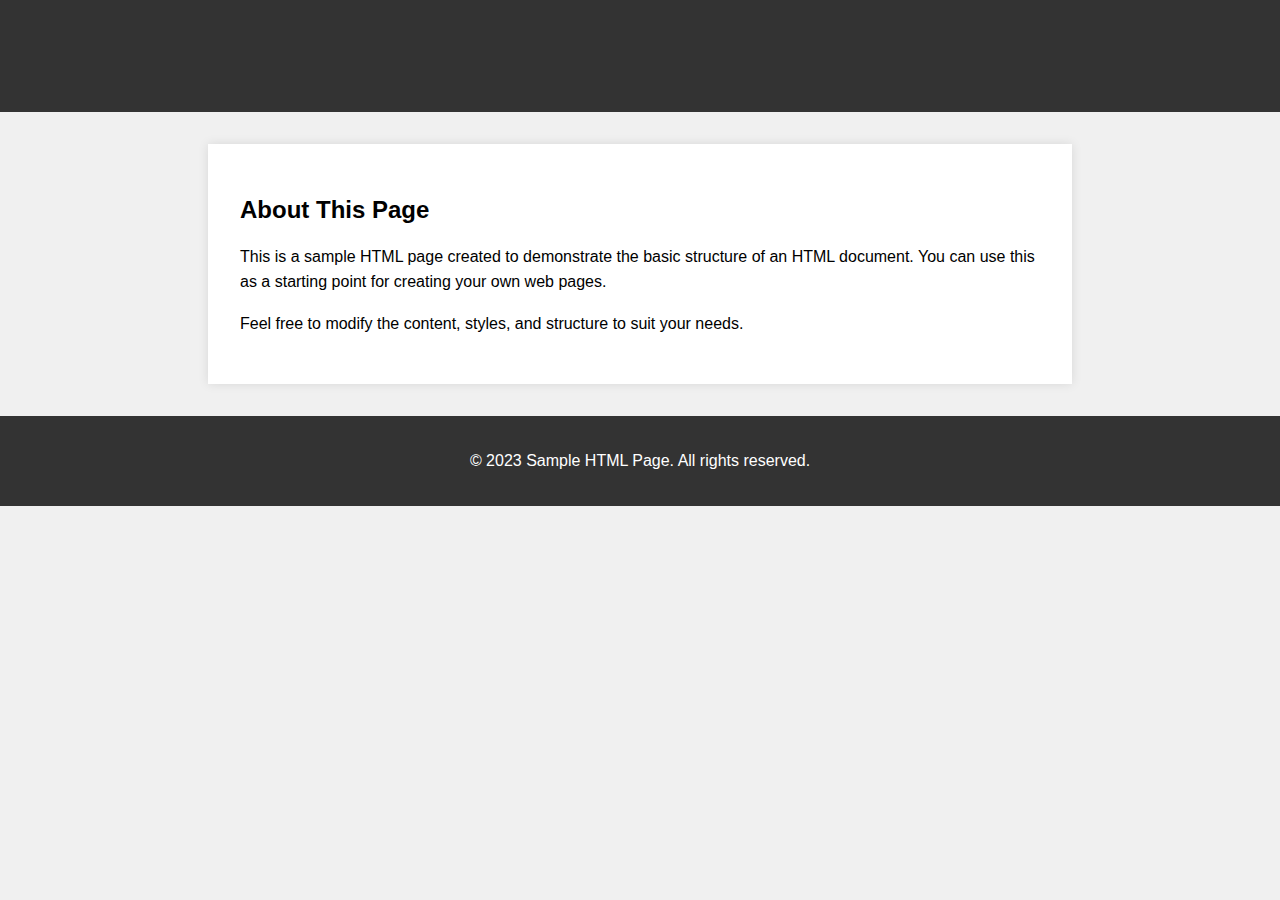
<file: docs/index.html>
<!DOCTYPE html>
<html lang="en">
<head>
    <meta charset="UTF-8">
    <meta name="viewport" content="width=device-width, initial-scale=1.0">
    <title>Sample HTML Page</title>
    <style>
        body {
            font-family: Arial, sans-serif;
            margin: 0;
            padding: 0;
            background-color: #f0f0f0;
        }
        header, footer {
            background-color: #333;
            color: white;
            text-align: center;
            padding: 1em 0;
        }
        main {
            padding: 2em;
            background-color: white;
            margin: 2em auto;
            max-width: 800px;
            box-shadow: 0 0 10px rgba(0, 0, 0, 0.1);
        }
        h1 {
            color: #333;
        }
        p {
            line-height: 1.6;
        }
    </style>
</head>
<body>

<header>
    <h1>Welcome to My Sample HTML Page</h1>
</header>

<main>
    <h2>About This Page</h2>
    <p>This is a sample HTML page created to demonstrate the basic structure of an HTML document. You can use this as a starting point for creating your own web pages.</p>
    <p>Feel free to modify the content, styles, and structure to suit your needs.</p>
</main>

<footer>
    <p>&copy; 2023 Sample HTML Page. All rights reserved.</p>
</footer>

</body>
</html>
</file>
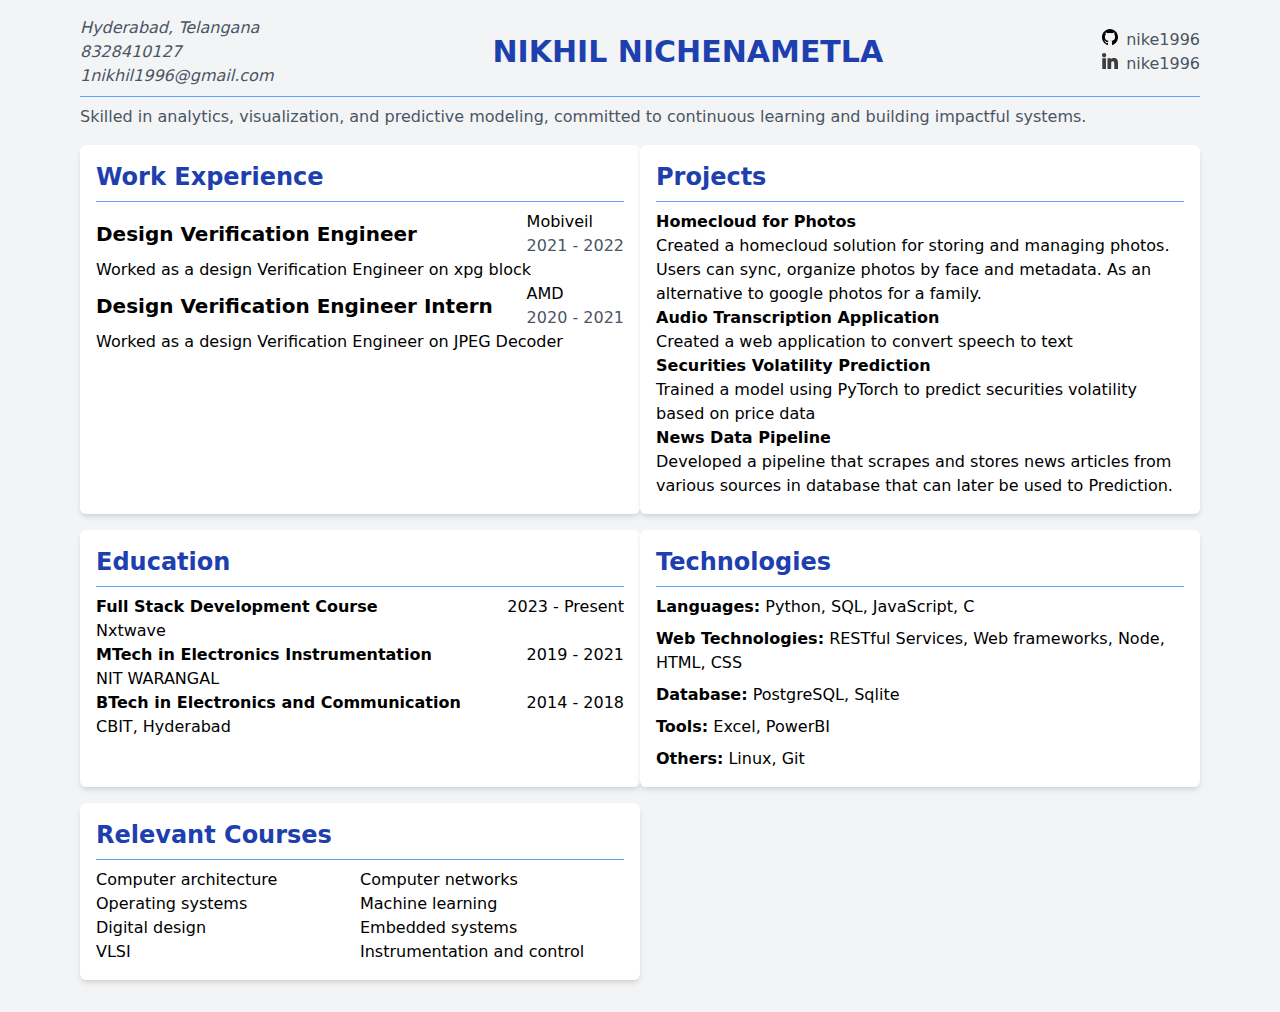
<file: docs/data-analytics-resume.html>
<!DOCTYPE html>
<html lang="en">
<head>
    <meta charset="UTF-8">
    <meta name="viewport" content="width=device-width, initial-scale=1.0">
    <title>Nikhil Nichenametla</title>
    <link rel="stylesheet" href="./output.css">
</head>
<body class="bg-gray-100 font-sans">
    <div class="container mx-auto max-w-6xl p-4">
        <!-- Header Section -->
        <header class="flex md:flex-row items-center justify-between">
            <address class="flex flex-col text-gray-600">
                <p>Hyderabad, Telangana</p>
                <a href="tel:8328410127">8328410127</a>
                <a href="mailto:1nikhil1996@gmail.com">1nikhil1996@gmail.com</a>
            </address>
            <div class="flex flex-col items-center">
                <h1 class="text-3xl font-bold text-blue-800">NIKHIL NICHENAMETLA</h1>
            </div>
            <div class="flex flex-col items-center">
                <a href="https://github.com/nike1996" target="_blank" class="text-gray-600">
                    <div class="flex flex-row space-x-2 items-baseline">
                        <img src="github.svg" alt="github icon" height="16px" width="16px">
                        <p>nike1996</p>
                    </div>
                </a>
                <a href="https://www.linkedin.com/in/nike1996/" target="_blank" class="text-gray-600">
                    <div class="flex flex-row space-x-2 items-baseline">
                        <img src="linkedin.svg" alt="linkedin icon" height="16px" width="16px">
                        <p>nike1996</p>
                    </div>
                </a>
            </div>
        </header>
        <hr class="my-2 border-1 border-blue-400">

        <!-- Professional Summary -->
        <section class="mb-4">
            <p class="text-gray-600">
                <!-- Experience in C, JavaScript, Python, and various web technologies. Skilled in responsive design and full-stack development. Committed to continuous learning and building impactful systems. -->
                 Skilled in analytics, visualization, and predictive modeling, committed to continuous learning and building impactful systems.</p>
        </section>

        <div class="grid grid-cols-1 md:grid-cols-2 gap-4">
            <!-- Work Experience -->
            <section class="bg-white shadow-md rounded-md p-4 mb-4">
                <h2 class="text-2xl font-bold mb-2 text-blue-800">Work Experience</h2>
                <hr class="my-2 border-1 border-blue-400">
                <div class="flex flex-col space-y-4">
                    <!-- AMD Experience -->
                    <!-- Mobiveil Experience -->
                    <div>
                        <div class="flex justify-between items-center">
                            <h3 class="font-semibold text-xl">Design Verification Engineer</h3>
                            <div class="text-right">
                                <p>Mobiveil</p>
                                <p class="text-gray-600">2021 - 2022</p>
                            </div>
                        </div>
                        <p>Worked as a design Verification Engineer on xpg block</p>
                    </div>
                    <div>
                        <div class="flex justify-between items-center">
                            <h3 class="font-semibold text-xl">Design Verification Engineer Intern</h3>
                            <div class="text-right">
                                <p>AMD</p>
                                <p class="text-gray-600">2020 - 2021</p>
                            </div>
                        </div>
                        <p>Worked as a design Verification Engineer on JPEG Decoder</p>
                    </div>
                </div>
            </section>

            <!-- Projects -->
            <section class="bg-white shadow-md rounded-md p-4 mb-4">
                <h2 class="text-2xl font-bold mb-2 text-blue-800">Projects</h2>
                <hr class="my-2 border-1 border-blue-400">
                <div class="space-y-4">
                    <div>
                        <h3 class="font-semibold">Homecloud for Photos </h3>
                        <p>Created a homecloud solution for storing and managing photos. Users can sync, organize photos by face and metadata. As an alternative to google photos for a family.</p>
                    </div>
                    <div>
                        <h3 class="font-semibold">Audio Transcription Application </h3>
                        <p>Created a web application to convert speech to text</p>
                    </div>
                    <div>
                        <h3 class="font-semibold">Securities Volatility Prediction</h3>
                        <p>Trained a model using PyTorch to predict securities volatility based on price data</p>
                    </div>
                    <div>
                        <h3 class="font-semibold">News Data Pipeline</h3>
                        <p>Developed a pipeline that scrapes and stores news articles from various sources in database that can later be used to Prediction.</p>
                    </div>
                </div>
            </section>

            <!-- Education -->
            <section class="bg-white shadow-md rounded-md p-4 mb-4">
                <h2 class="text-2xl font-bold mb-2 text-blue-800">Education</h2>
                <hr class="my-2 border-1 border-blue-400">
                <div class="space-y-4">
                    <div class="flex justify-between">
                        <div>
                            <h3 class="font-semibold">Full Stack Development Course</h3>
                            <p>Nxtwave</p>
                        </div>
                        <p>2023 - Present</p>
                    </div>
                    <div class="flex justify-between">
                        <div>
                            <h3 class="font-semibold">MTech in Electronics Instrumentation</h3>
                            <p>NIT WARANGAL</p>
                        </div>
                        <p>2019 - 2021</p>
                    </div>
                    <div class="flex justify-between">
                        <div>
                            <h3 class="font-semibold">BTech in Electronics and Communication</h3>
                            <p>CBIT, Hyderabad</p>
                        </div>
                        <p>2014 - 2018</p>
                    </div>
                </div>
            </section>

            <!-- Technologies -->
            <section class="bg-white shadow-md rounded-md p-4 mb-4">
                <h2 class="text-2xl font-bold mb-2 text-blue-800">Technologies</h2>
                <hr class="my-2 border-1 border-blue-400">
                <div class="space-y-2">
                    <p><strong>Languages:</strong> Python, SQL, JavaScript, C</p>
                    <p><strong>Web Technologies:</strong> RESTful Services, Web frameworks, Node, HTML, CSS</p>
                    <p><strong>Database:</strong> PostgreSQL, Sqlite</p>
                    <p><strong>Tools:</strong> Excel, PowerBI</p>
                    <p><strong>Others:</strong> Linux, Git</p>
                </div>
            </section>

            <!-- Relevant Courses -->
            <section class="bg-white shadow-md rounded-md p-4 mb-4">
                <h2 class="text-2xl font-bold mb-2 text-blue-800">Relevant Courses</h2>
                <hr class="my-2 border-1 border-blue-400">
                <ul class="grid grid-cols-2 gap-2 pl-4">
                    <li>Computer architecture</li>
                    <li>Computer networks</li>
                    <li>Operating systems</li>
                    <li>Machine learning</li>
                    <li>Digital design</li>
                    <li>Embedded systems</li>
                    <li>VLSI</li>
                    <li>Instrumentation and control</li>
                </ul>
            </section>
        </div>
    </div>
</body>
</html>
</file>
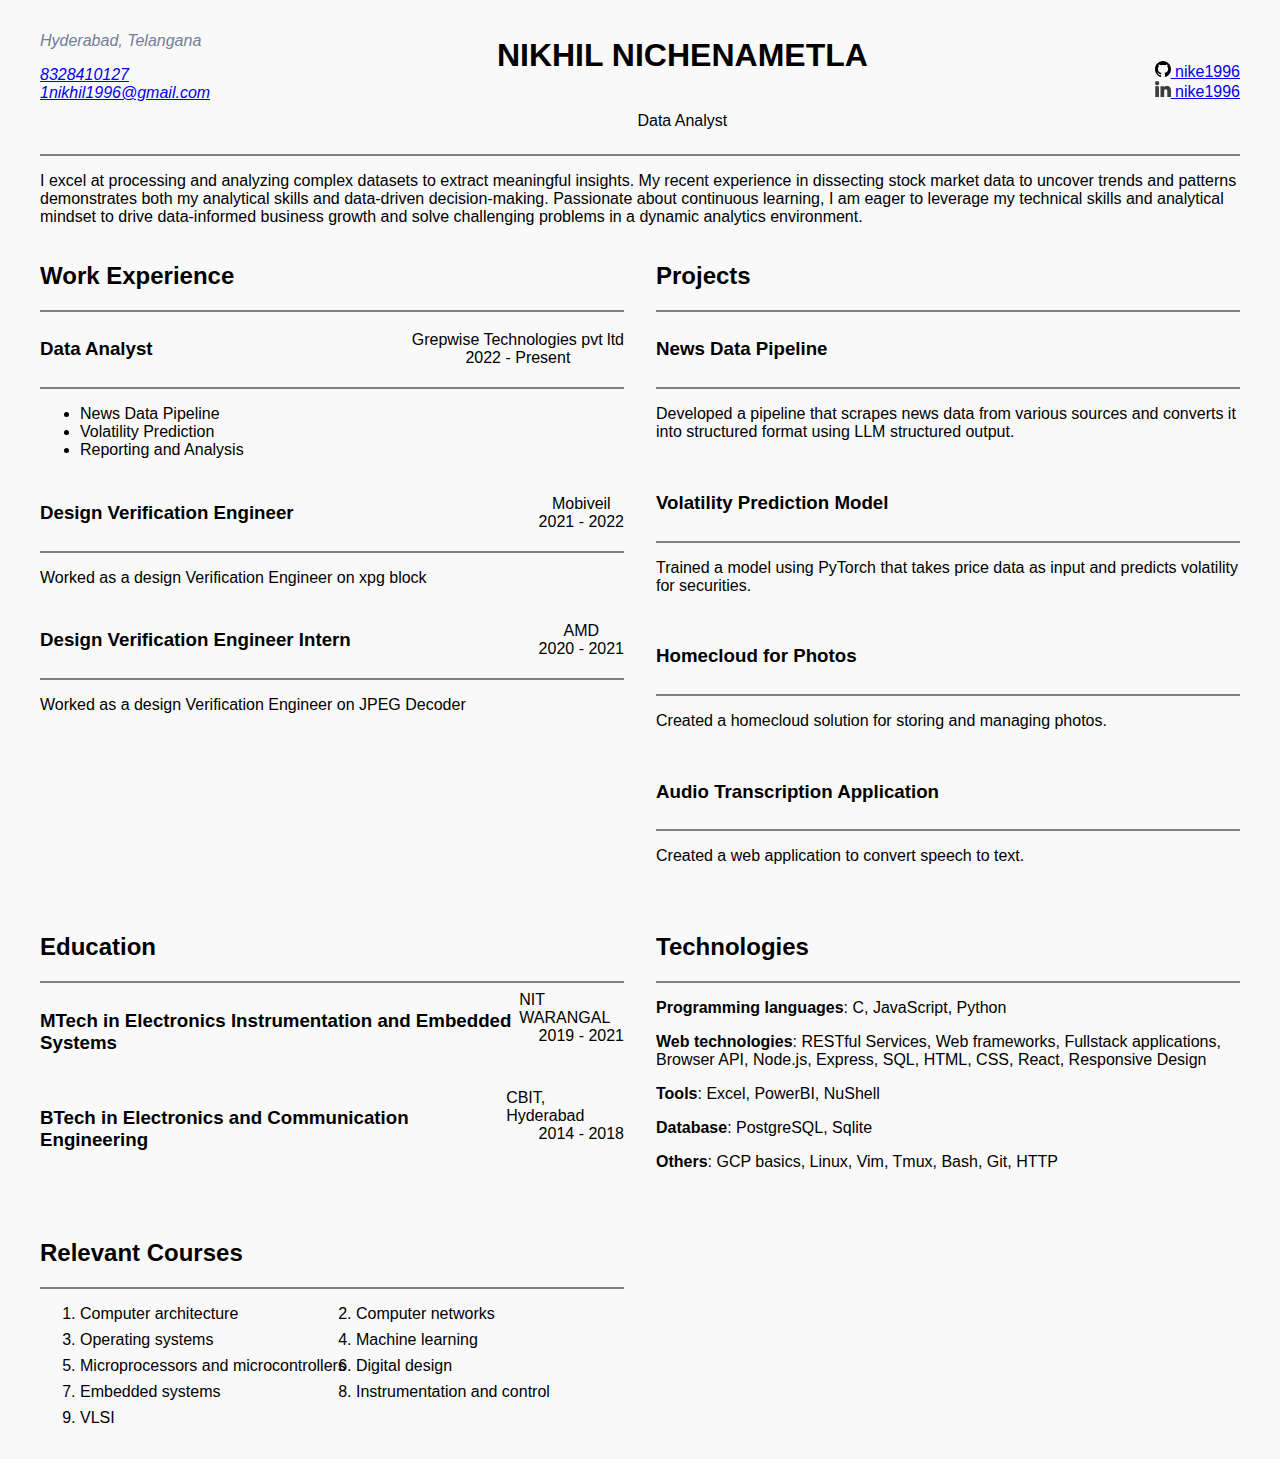
<file: docs/resume.html>
<!DOCTYPE html>
<html lang="en">

<head>
  <meta charset="UTF-8">
  <meta name="viewport" content="width=device-width, initial-scale=1.0">
  <title class="primary-6">Nikhil Nichenametla</title>
  <link rel="stylesheet" href="https://assets.grepwise.com/global.css">
  <style>
    header {
      display: flex;
      flex-direction: column;
      justify-items: center;
      justify-content: space-between;
    }

    .flex-col-center-sb {
      display: flex;
      flex-direction: column;
      justify-content: center;
      align-items: center;
    }

    @media (min-width: 768px) {
      header {
        flex-direction: row;
      }
    }

    .columnsContainer {
      display: grid;
      grid-template-columns: 1fr;
      gap: 2rem;
    }

    @media (min-width: 768px) {
      .columnsContainer {
        grid-template-columns: 1fr 1fr;
      }
    }

    .experience-div {
      display: flex;
      flex-direction: row;
      justify-content: space-between;
      align-items: center;
    }

    body {
      max-width: 1200px;
      margin: 0 auto;
      padding: 1rem;
      font-family: sans-serif;
      background-color: #f9f9f9;
    }
  </style>
</head>

<body>
  <header>
    <address style="display: flex; flex-direction: column; color: #718096;">
      <p>Hyderabad, Telangana</p>
      <a href="tel:8328410127">8328410127</a>
      <a href="mailto:1nikhil1996@gmail.com">1nikhil1996@gmail.com</a>
    </address>
    <div class="flex-col-center-sb">
      <h1 class="primary-6">NIKHIL NICHENAMETLA</h1>
      <p>Data Analyst</p>
    </div>
    <div style="display: flex; flex-direction: column; align-items: center; justify-content: center;">
      <a href="https://github.com/nike1996" target="_blank">
        <img src="github.svg" alt="github icon" height="16px" width="16px">
        <span>nike1996</span>
      </a>
      <a href="https://www.linkedin.com/in/nike1996/" target="_blank">
        <img src="linkedin.svg" alt="linkedin icon" height="16px" width="16px">
        <span>nike1996</span>
      </a>
    </div>
  </header>
  <hr class="primary-1" style="border: 0.5px solid;">
  <main>
    <section>
      <p>
        I excel at processing and analyzing complex datasets to extract meaningful insights. My recent experience in dissecting stock market data to uncover trends and patterns demonstrates both my analytical skills and data-driven decision-making. Passionate about continuous learning, I am eager to leverage my technical skills and analytical mindset to drive data-informed business growth and solve challenging problems in a dynamic analytics environment.
      </p>
    </section>
    <div class="columnsContainer">
      <section>
        <h2 id="WorkExperience" class="primary-6">Work Experience</h2>
        <hr class="primary-1" style="border: 0.5px solid;">
        <div style="display: flex; flex-direction: column; gap: 0.5rem;">
          <section>
            <div class="experience-div">
              <h3>Data Analyst</h3>
              <div class="flex-col-center-sb">
                <span>Grepwise Technologies pvt ltd</span>
                <span>2022 - Present</span>
              </div>
            </div>
            <hr class="primary-1" style="border: 0.5px solid;">
            <ul>
              <li>News Data Pipeline</li>
              <li>Volatility Prediction</li>
              <li>Reporting and Analysis</li>
            </ul>
          </section>
          <div>
            <div class="experience-div">
              <h3>Design Verification Engineer</h3>
              <div class="flex-col-center-sb">
                <span>Mobiveil</span>
                <span>2021 - 2022</span>
              </div>
            </div>
            <hr class="primary-1" style="border: 0.5px solid;">
            <p>Worked as a design Verification Engineer on xpg block</p>
          </div>
          <div>
            <div class="experience-div">
              <h3>Design Verification Engineer Intern</h3>
              <div class="flex-col-center-sb">
                <span>AMD</span>
                <span>2020 - 2021</span>
              </div>
            </div>
            <hr class="primary-1" style="border: 0.5px solid;">
            <p>Worked as a design Verification Engineer on JPEG Decoder</p>
          </div>
        </div>
      </section>
      <section>
        <h2 id="Projects" class="primary-6">Projects</h2>
        <hr class="primary-1" style="border: 0.5px solid;">
        <div style="display: flex; flex-direction: column; gap: 1rem;">
          <div>
            <div class="experience-div">
              <h3>News Data Pipeline</h3>
            </div>
            <hr class="primary-1" style="border: 0.5px solid;">
            <p>
              Developed a pipeline that scrapes news data from various sources and converts it into structured format using LLM structured output.
            </p>
          </div>
          <div>
            <div class="experience-div">
              <h3>Volatility Prediction Model</h3>
            </div>
            <hr class="primary-1" style="border: 0.5px solid;">
            <p>
              Trained a model using PyTorch that takes price data as input and predicts volatility for securities.
            </p>
          </div>
          <div>
            <div class="experience-div">
              <h3>Homecloud for Photos</h3>
            </div>
            <hr class="primary-1" style="border: 0.5px solid;">
            <p>
              Created a homecloud solution for storing and managing photos.
            </p>
          </div>
          <div>
            <div class="experience-div">
              <h3>Audio Transcription Application</h3>
            </div>
            <hr class="primary-1" style="border: 0.5px solid;">
            <p>
              Created a web application to convert speech to text.
            </p>
          </div>
        </div>
      </section>

      <section>
        <h2 id="Education" class="primary-6">Education</h2>
        <hr class="primary-1" style="border: 0.5px solid;">
        <div style="display: flex; flex-direction: column; gap: 1rem;">
          <div style="display: flex; flex-direction: row; justify-content: space-between; align-items: start;">
            <h3>MTech in Electronics Instrumentation and Embedded Systems</h3>
            <div style="display: flex; flex-direction: column; align-items: end;">
              <span>NIT WARANGAL</span>
              <span>2019 - 2021</span>
            </div>
          </div>
          <div style="display: flex; flex-direction: row; justify-content: space-between; align-items: start;">
            <h3>BTech in Electronics and Communication Engineering</h3>
            <div style="display: flex; flex-direction: column; align-items: end;">
              <span>CBIT, Hyderabad</span>
              <span>2014 - 2018</span>
            </div>
          </div>
        </div>
      </section>
      <section>
        <h2 id="technologies" class="primary-6">Technologies</h2>
        <hr class="primary-1" style="border: 0.5px solid;">
        <div>
          <p><b>Programming languages</b>: C, JavaScript, Python</p>
          <p><b>Web technologies</b>: RESTful Services, Web frameworks, Fullstack applications, Browser API, Node.js, Express, SQL, HTML, CSS, React, Responsive Design</p>
          <p><b>Tools</b>: Excel, PowerBI, NuShell</p>
          <p><b>Database</b>: PostgreSQL, Sqlite</p>
          <p><b>Others</b>: GCP basics, Linux, Vim, Tmux, Bash, Git, HTTP</p>
        </div>
      </section>
      <section>
        <h2 id="RelevantCourses" class="primary-6">Relevant Courses</h2>
        <hr class="primary-1" style="border: 0.5px solid;">
        <ol style="display: grid; grid-template-columns: 1fr 1fr; gap: 0.5rem;">
          <li>Computer architecture</li>
          <li>Computer networks</li>
          <li>Operating systems</li>
          <li>Machine learning</li>
          <li>Microprocessors and microcontrollers</li>
          <li>Digital design</li>
          <li>Embedded systems</li>
          <li>Instrumentation and control</li>
          <li>VLSI</li>
        </ol>
      </section>
    </div>
  </main>
</body>

</html>
</file>
<file: docs/output.css>
/* tailwind */

*, ::before, ::after {
  --tw-border-spacing-x: 0;
  --tw-border-spacing-y: 0;
  --tw-translate-x: 0;
  --tw-translate-y: 0;
  --tw-rotate: 0;
  --tw-skew-x: 0;
  --tw-skew-y: 0;
  --tw-scale-x: 1;
  --tw-scale-y: 1;
  --tw-pan-x:  ;
  --tw-pan-y:  ;
  --tw-pinch-zoom:  ;
  --tw-scroll-snap-strictness: proximity;
  --tw-gradient-from-position:  ;
  --tw-gradient-via-position:  ;
  --tw-gradient-to-position:  ;
  --tw-ordinal:  ;
  --tw-slashed-zero:  ;
  --tw-numeric-figure:  ;
  --tw-numeric-spacing:  ;
  --tw-numeric-fraction:  ;
  --tw-ring-inset:  ;
  --tw-ring-offset-width: 0px;
  --tw-ring-offset-color: #fff;
  --tw-ring-color: rgb(59 130 246 / 0.5);
  --tw-ring-offset-shadow: 0 0 #0000;
  --tw-ring-shadow: 0 0 #0000;
  --tw-shadow: 0 0 #0000;
  --tw-shadow-colored: 0 0 #0000;
  --tw-blur:  ;
  --tw-brightness:  ;
  --tw-contrast:  ;
  --tw-grayscale:  ;
  --tw-hue-rotate:  ;
  --tw-invert:  ;
  --tw-saturate:  ;
  --tw-sepia:  ;
  --tw-drop-shadow:  ;
  --tw-backdrop-blur:  ;
  --tw-backdrop-brightness:  ;
  --tw-backdrop-contrast:  ;
  --tw-backdrop-grayscale:  ;
  --tw-backdrop-hue-rotate:  ;
  --tw-backdrop-invert:  ;
  --tw-backdrop-opacity:  ;
  --tw-backdrop-saturate:  ;
  --tw-backdrop-sepia:  ;
  --tw-contain-size:  ;
  --tw-contain-layout:  ;
  --tw-contain-paint:  ;
  --tw-contain-style:  ;
}

::backdrop {
  --tw-border-spacing-x: 0;
  --tw-border-spacing-y: 0;
  --tw-translate-x: 0;
  --tw-translate-y: 0;
  --tw-rotate: 0;
  --tw-skew-x: 0;
  --tw-skew-y: 0;
  --tw-scale-x: 1;
  --tw-scale-y: 1;
  --tw-pan-x:  ;
  --tw-pan-y:  ;
  --tw-pinch-zoom:  ;
  --tw-scroll-snap-strictness: proximity;
  --tw-gradient-from-position:  ;
  --tw-gradient-via-position:  ;
  --tw-gradient-to-position:  ;
  --tw-ordinal:  ;
  --tw-slashed-zero:  ;
  --tw-numeric-figure:  ;
  --tw-numeric-spacing:  ;
  --tw-numeric-fraction:  ;
  --tw-ring-inset:  ;
  --tw-ring-offset-width: 0px;
  --tw-ring-offset-color: #fff;
  --tw-ring-color: rgb(59 130 246 / 0.5);
  --tw-ring-offset-shadow: 0 0 #0000;
  --tw-ring-shadow: 0 0 #0000;
  --tw-shadow: 0 0 #0000;
  --tw-shadow-colored: 0 0 #0000;
  --tw-blur:  ;
  --tw-brightness:  ;
  --tw-contrast:  ;
  --tw-grayscale:  ;
  --tw-hue-rotate:  ;
  --tw-invert:  ;
  --tw-saturate:  ;
  --tw-sepia:  ;
  --tw-drop-shadow:  ;
  --tw-backdrop-blur:  ;
  --tw-backdrop-brightness:  ;
  --tw-backdrop-contrast:  ;
  --tw-backdrop-grayscale:  ;
  --tw-backdrop-hue-rotate:  ;
  --tw-backdrop-invert:  ;
  --tw-backdrop-opacity:  ;
  --tw-backdrop-saturate:  ;
  --tw-backdrop-sepia:  ;
  --tw-contain-size:  ;
  --tw-contain-layout:  ;
  --tw-contain-paint:  ;
  --tw-contain-style:  ;
}

/* ! tailwindcss v3.4.12 | MIT License | https://tailwindcss.com */

/*
1. Prevent padding and border from affecting element width. (https://github.com/mozdevs/cssremedy/issues/4)
2. Allow adding a border to an element by just adding a border-width. (https://github.com/tailwindcss/tailwindcss/pull/116)
*/

*,
::before,
::after {
  box-sizing: border-box;
  /* 1 */
  border-width: 0;
  /* 2 */
  border-style: solid;
  /* 2 */
  border-color: #e5e7eb;
  /* 2 */
}

::before,
::after {
  --tw-content: '';
}

/*
1. Use a consistent sensible line-height in all browsers.
2. Prevent adjustments of font size after orientation changes in iOS.
3. Use a more readable tab size.
4. Use the user's configured `sans` font-family by default.
5. Use the user's configured `sans` font-feature-settings by default.
6. Use the user's configured `sans` font-variation-settings by default.
7. Disable tap highlights on iOS
*/

html,
:host {
  line-height: 1.5;
  /* 1 */
  -webkit-text-size-adjust: 100%;
  /* 2 */
  -moz-tab-size: 4;
  /* 3 */
  -o-tab-size: 4;
     tab-size: 4;
  /* 3 */
  font-family: ui-sans-serif, system-ui, sans-serif, "Apple Color Emoji", "Segoe UI Emoji", "Segoe UI Symbol", "Noto Color Emoji";
  /* 4 */
  font-feature-settings: normal;
  /* 5 */
  font-variation-settings: normal;
  /* 6 */
  -webkit-tap-highlight-color: transparent;
  /* 7 */
}

/*
1. Remove the margin in all browsers.
2. Inherit line-height from `html` so users can set them as a class directly on the `html` element.
*/

body {
  margin: 0;
  /* 1 */
  line-height: inherit;
  /* 2 */
}

/*
1. Add the correct height in Firefox.
2. Correct the inheritance of border color in Firefox. (https://bugzilla.mozilla.org/show_bug.cgi?id=190655)
3. Ensure horizontal rules are visible by default.
*/

hr {
  height: 0;
  /* 1 */
  color: inherit;
  /* 2 */
  border-top-width: 1px;
  /* 3 */
}

/*
Add the correct text decoration in Chrome, Edge, and Safari.
*/

abbr:where([title]) {
  -webkit-text-decoration: underline dotted;
          text-decoration: underline dotted;
}

/*
Remove the default font size and weight for headings.
*/

h1,
h2,
h3,
h4,
h5,
h6 {
  font-size: inherit;
  font-weight: inherit;
}

/*
Reset links to optimize for opt-in styling instead of opt-out.
*/

a {
  color: inherit;
  text-decoration: inherit;
}

/*
Add the correct font weight in Edge and Safari.
*/

b,
strong {
  font-weight: bolder;
}

/*
1. Use the user's configured `mono` font-family by default.
2. Use the user's configured `mono` font-feature-settings by default.
3. Use the user's configured `mono` font-variation-settings by default.
4. Correct the odd `em` font sizing in all browsers.
*/

code,
kbd,
samp,
pre {
  font-family: ui-monospace, SFMono-Regular, Menlo, Monaco, Consolas, "Liberation Mono", "Courier New", monospace;
  /* 1 */
  font-feature-settings: normal;
  /* 2 */
  font-variation-settings: normal;
  /* 3 */
  font-size: 1em;
  /* 4 */
}

/*
Add the correct font size in all browsers.
*/

small {
  font-size: 80%;
}

/*
Prevent `sub` and `sup` elements from affecting the line height in all browsers.
*/

sub,
sup {
  font-size: 75%;
  line-height: 0;
  position: relative;
  vertical-align: baseline;
}

sub {
  bottom: -0.25em;
}

sup {
  top: -0.5em;
}

/*
1. Remove text indentation from table contents in Chrome and Safari. (https://bugs.chromium.org/p/chromium/issues/detail?id=999088, https://bugs.webkit.org/show_bug.cgi?id=201297)
2. Correct table border color inheritance in all Chrome and Safari. (https://bugs.chromium.org/p/chromium/issues/detail?id=935729, https://bugs.webkit.org/show_bug.cgi?id=195016)
3. Remove gaps between table borders by default.
*/

table {
  text-indent: 0;
  /* 1 */
  border-color: inherit;
  /* 2 */
  border-collapse: collapse;
  /* 3 */
}

/*
1. Change the font styles in all browsers.
2. Remove the margin in Firefox and Safari.
3. Remove default padding in all browsers.
*/

button,
input,
optgroup,
select,
textarea {
  font-family: inherit;
  /* 1 */
  font-feature-settings: inherit;
  /* 1 */
  font-variation-settings: inherit;
  /* 1 */
  font-size: 100%;
  /* 1 */
  font-weight: inherit;
  /* 1 */
  line-height: inherit;
  /* 1 */
  letter-spacing: inherit;
  /* 1 */
  color: inherit;
  /* 1 */
  margin: 0;
  /* 2 */
  padding: 0;
  /* 3 */
}

/*
Remove the inheritance of text transform in Edge and Firefox.
*/

button,
select {
  text-transform: none;
}

/*
1. Correct the inability to style clickable types in iOS and Safari.
2. Remove default button styles.
*/

button,
input:where([type='button']),
input:where([type='reset']),
input:where([type='submit']) {
  -webkit-appearance: button;
  /* 1 */
  background-color: transparent;
  /* 2 */
  background-image: none;
  /* 2 */
}

/*
Use the modern Firefox focus style for all focusable elements.
*/

:-moz-focusring {
  outline: auto;
}

/*
Remove the additional `:invalid` styles in Firefox. (https://github.com/mozilla/gecko-dev/blob/2f9eacd9d3d995c937b4251a5557d95d494c9be1/layout/style/res/forms.css#L728-L737)
*/

:-moz-ui-invalid {
  box-shadow: none;
}

/*
Add the correct vertical alignment in Chrome and Firefox.
*/

progress {
  vertical-align: baseline;
}

/*
Correct the cursor style of increment and decrement buttons in Safari.
*/

::-webkit-inner-spin-button,
::-webkit-outer-spin-button {
  height: auto;
}

/*
1. Correct the odd appearance in Chrome and Safari.
2. Correct the outline style in Safari.
*/

[type='search'] {
  -webkit-appearance: textfield;
  /* 1 */
  outline-offset: -2px;
  /* 2 */
}

/*
Remove the inner padding in Chrome and Safari on macOS.
*/

::-webkit-search-decoration {
  -webkit-appearance: none;
}

/*
1. Correct the inability to style clickable types in iOS and Safari.
2. Change font properties to `inherit` in Safari.
*/

::-webkit-file-upload-button {
  -webkit-appearance: button;
  /* 1 */
  font: inherit;
  /* 2 */
}

/*
Add the correct display in Chrome and Safari.
*/

summary {
  display: list-item;
}

/*
Removes the default spacing and border for appropriate elements.
*/

blockquote,
dl,
dd,
h1,
h2,
h3,
h4,
h5,
h6,
hr,
figure,
p,
pre {
  margin: 0;
}

fieldset {
  margin: 0;
  padding: 0;
}

legend {
  padding: 0;
}

ol,
ul,
menu {
  list-style: none;
  margin: 0;
  padding: 0;
}

/*
Reset default styling for dialogs.
*/

dialog {
  padding: 0;
}

/*
Prevent resizing textareas horizontally by default.
*/

textarea {
  resize: vertical;
}

/*
1. Reset the default placeholder opacity in Firefox. (https://github.com/tailwindlabs/tailwindcss/issues/3300)
2. Set the default placeholder color to the user's configured gray 400 color.
*/

input::-moz-placeholder, textarea::-moz-placeholder {
  opacity: 1;
  /* 1 */
  color: #9ca3af;
  /* 2 */
}

input::placeholder,
textarea::placeholder {
  opacity: 1;
  /* 1 */
  color: #9ca3af;
  /* 2 */
}

/*
Set the default cursor for buttons.
*/

button,
[role="button"] {
  cursor: pointer;
}

/*
Make sure disabled buttons don't get the pointer cursor.
*/

:disabled {
  cursor: default;
}

/*
1. Make replaced elements `display: block` by default. (https://github.com/mozdevs/cssremedy/issues/14)
2. Add `vertical-align: middle` to align replaced elements more sensibly by default. (https://github.com/jensimmons/cssremedy/issues/14#issuecomment-634934210)
   This can trigger a poorly considered lint error in some tools but is included by design.
*/

img,
svg,
video,
canvas,
audio,
iframe,
embed,
object {
  display: block;
  /* 1 */
  vertical-align: middle;
  /* 2 */
}

/*
Constrain images and videos to the parent width and preserve their intrinsic aspect ratio. (https://github.com/mozdevs/cssremedy/issues/14)
*/

img,
video {
  max-width: 100%;
  height: auto;
}

/* Make elements with the HTML hidden attribute stay hidden by default */

[hidden] {
  display: none;
}

.container {
  width: 100%;
}

@media (min-width: 640px) {
  .container {
    max-width: 640px;
  }
}

@media (min-width: 768px) {
  .container {
    max-width: 768px;
  }
}

@media (min-width: 1024px) {
  .container {
    max-width: 1024px;
  }
}

@media (min-width: 1280px) {
  .container {
    max-width: 1280px;
  }
}

@media (min-width: 1536px) {
  .container {
    max-width: 1536px;
  }
}

.mx-4 {
  margin-left: 1rem;
  margin-right: 1rem;
}

.mx-auto {
  margin-left: auto;
  margin-right: auto;
}

.my-2 {
  margin-top: 0.5rem;
  margin-bottom: 0.5rem;
}

.mb-1 {
  margin-bottom: 0.25rem;
}

.mb-2 {
  margin-bottom: 0.5rem;
}

.mb-4 {
  margin-bottom: 1rem;
}

.flex {
  display: flex;
}

.grid {
  display: grid;
}

.max-w-6xl {
  max-width: 72rem;
}

.list-inside {
  list-style-position: inside;
}

.list-outside {
  list-style-position: outside;
}

.list-decimal {
  list-style-type: decimal;
}

.list-disc {
  list-style-type: disc;
}

.grid-flow-row {
  grid-auto-flow: row;
}

.grid-cols-1 {
  grid-template-columns: repeat(1, minmax(0, 1fr));
}

.grid-cols-2 {
  grid-template-columns: repeat(2, minmax(0, 1fr));
}

.flex-row {
  flex-direction: row;
}

.flex-col {
  flex-direction: column;
}

.items-center {
  align-items: center;
}

.items-baseline {
  align-items: baseline;
}

.justify-between {
  justify-content: space-between;
}

.space-x-2 > :not([hidden]) ~ :not([hidden]) {
  --tw-space-x-reverse: 0;
  margin-right: calc(0.5rem * var(--tw-space-x-reverse));
  margin-left: calc(0.5rem * calc(1 - var(--tw-space-x-reverse)));
}

.space-y-2 > :not([hidden]) ~ :not([hidden]) {
  --tw-space-y-reverse: 0;
  margin-top: calc(0.5rem * calc(1 - var(--tw-space-y-reverse)));
  margin-bottom: calc(0.5rem * var(--tw-space-y-reverse));
}

.rounded-md {
  border-radius: 0.375rem;
}

.border-blue-400 {
  --tw-border-opacity: 1;
  border-color: rgb(96 165 250 / var(--tw-border-opacity));
}

.bg-gray-100 {
  --tw-bg-opacity: 1;
  background-color: rgb(243 244 246 / var(--tw-bg-opacity));
}

.bg-white {
  --tw-bg-opacity: 1;
  background-color: rgb(255 255 255 / var(--tw-bg-opacity));
}

.p-4 {
  padding: 1rem;
}

.font-sans {
  font-family: ui-sans-serif, system-ui, sans-serif, "Apple Color Emoji", "Segoe UI Emoji", "Segoe UI Symbol", "Noto Color Emoji";
}

.text-2xl {
  font-size: 1.5rem;
  line-height: 2rem;
}

.text-3xl {
  font-size: 1.875rem;
  line-height: 2.25rem;
}

.text-lg {
  font-size: 1.125rem;
  line-height: 1.75rem;
}

.text-sm {
  font-size: 0.875rem;
  line-height: 1.25rem;
}

.text-xl {
  font-size: 1.25rem;
  line-height: 1.75rem;
}

.font-bold {
  font-weight: 700;
}

.font-semibold {
  font-weight: 600;
}

.text-blue-800 {
  --tw-text-opacity: 1;
  color: rgb(30 64 175 / var(--tw-text-opacity));
}

.text-gray-600 {
  --tw-text-opacity: 1;
  color: rgb(75 85 99 / var(--tw-text-opacity));
}

.text-gray-700 {
  --tw-text-opacity: 1;
  color: rgb(55 65 81 / var(--tw-text-opacity));
}

.shadow-md {
  --tw-shadow: 0 4px 6px -1px rgb(0 0 0 / 0.1), 0 2px 4px -2px rgb(0 0 0 / 0.1);
  --tw-shadow-colored: 0 4px 6px -1px var(--tw-shadow-color), 0 2px 4px -2px var(--tw-shadow-color);
  box-shadow: var(--tw-ring-offset-shadow, 0 0 #0000), var(--tw-ring-shadow, 0 0 #0000), var(--tw-shadow);
}

.filter {
  filter: var(--tw-blur) var(--tw-brightness) var(--tw-contrast) var(--tw-grayscale) var(--tw-hue-rotate) var(--tw-invert) var(--tw-saturate) var(--tw-sepia) var(--tw-drop-shadow);
}

@media (min-width: 768px) {
  .md\:grid-cols-2 {
    grid-template-columns: repeat(2, minmax(0, 1fr));
  }

  .md\:flex-row {
    flex-direction: row;
  }
}
</file>
